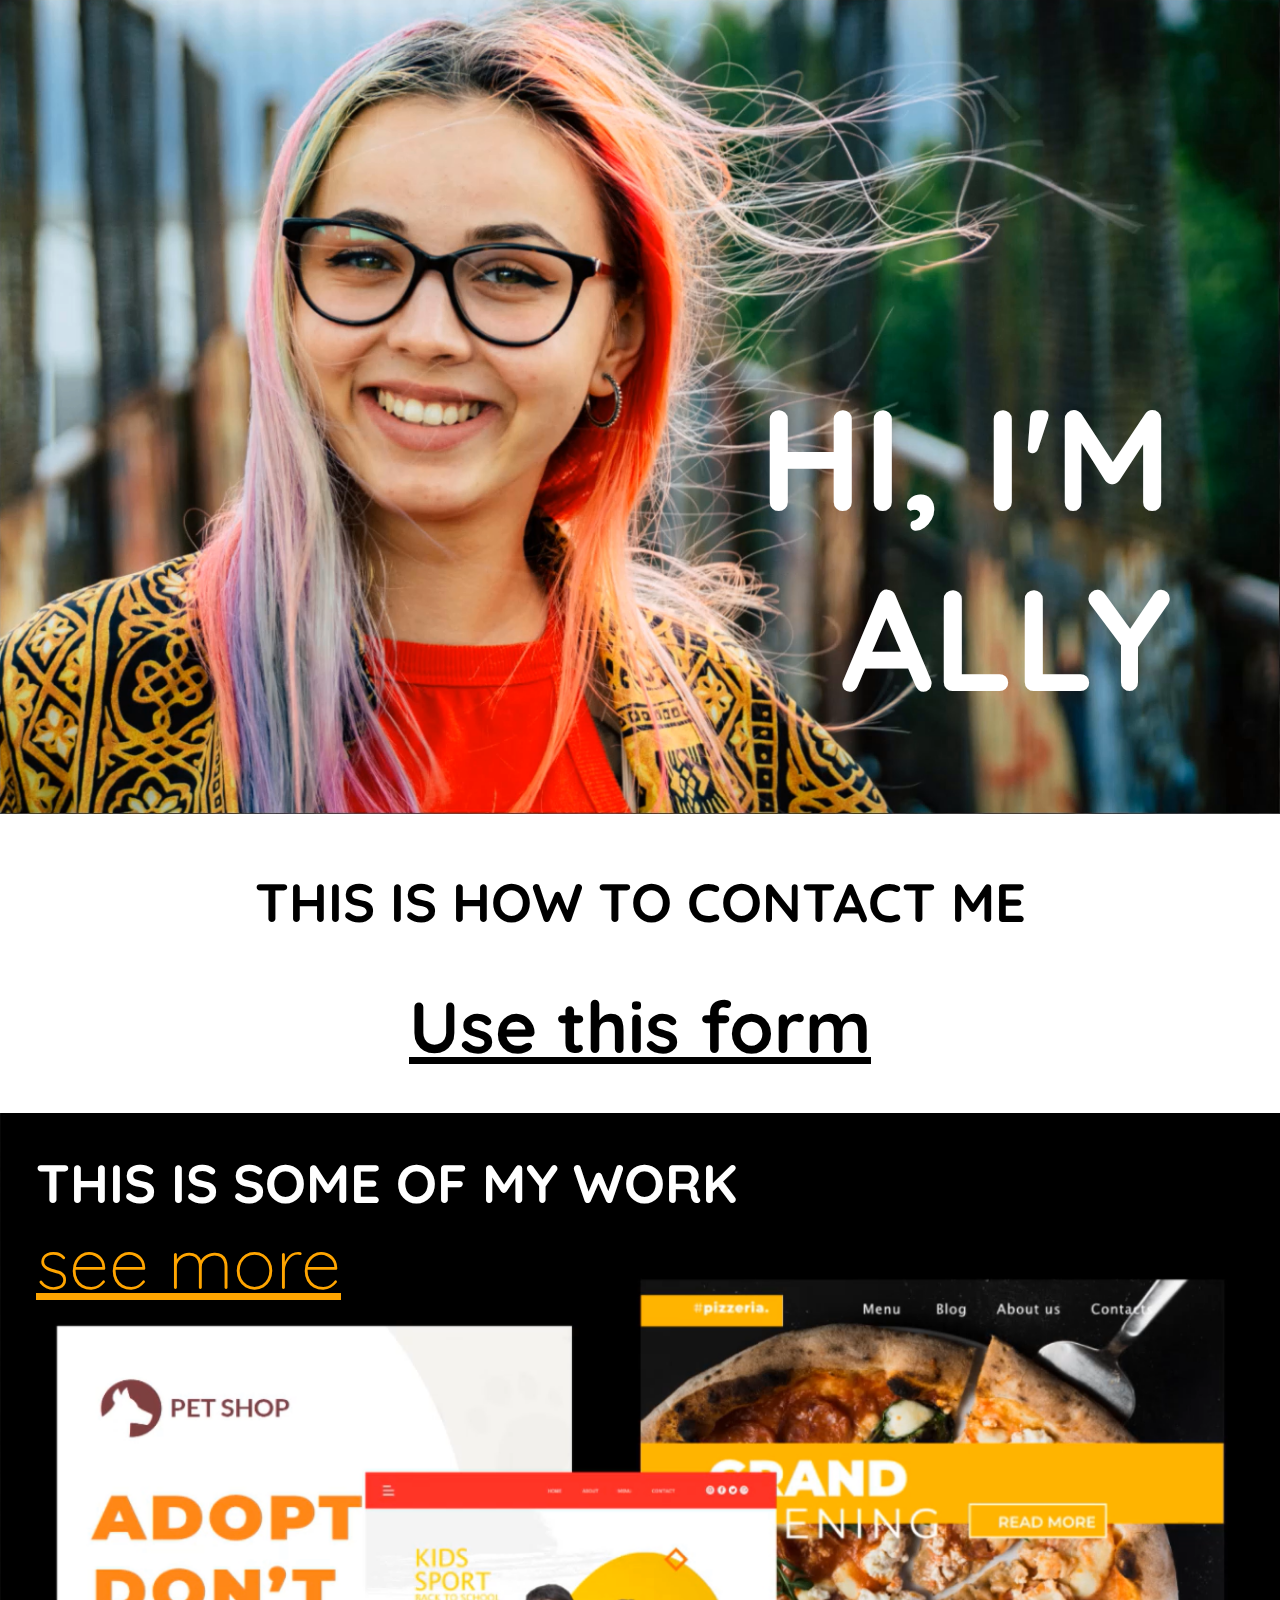
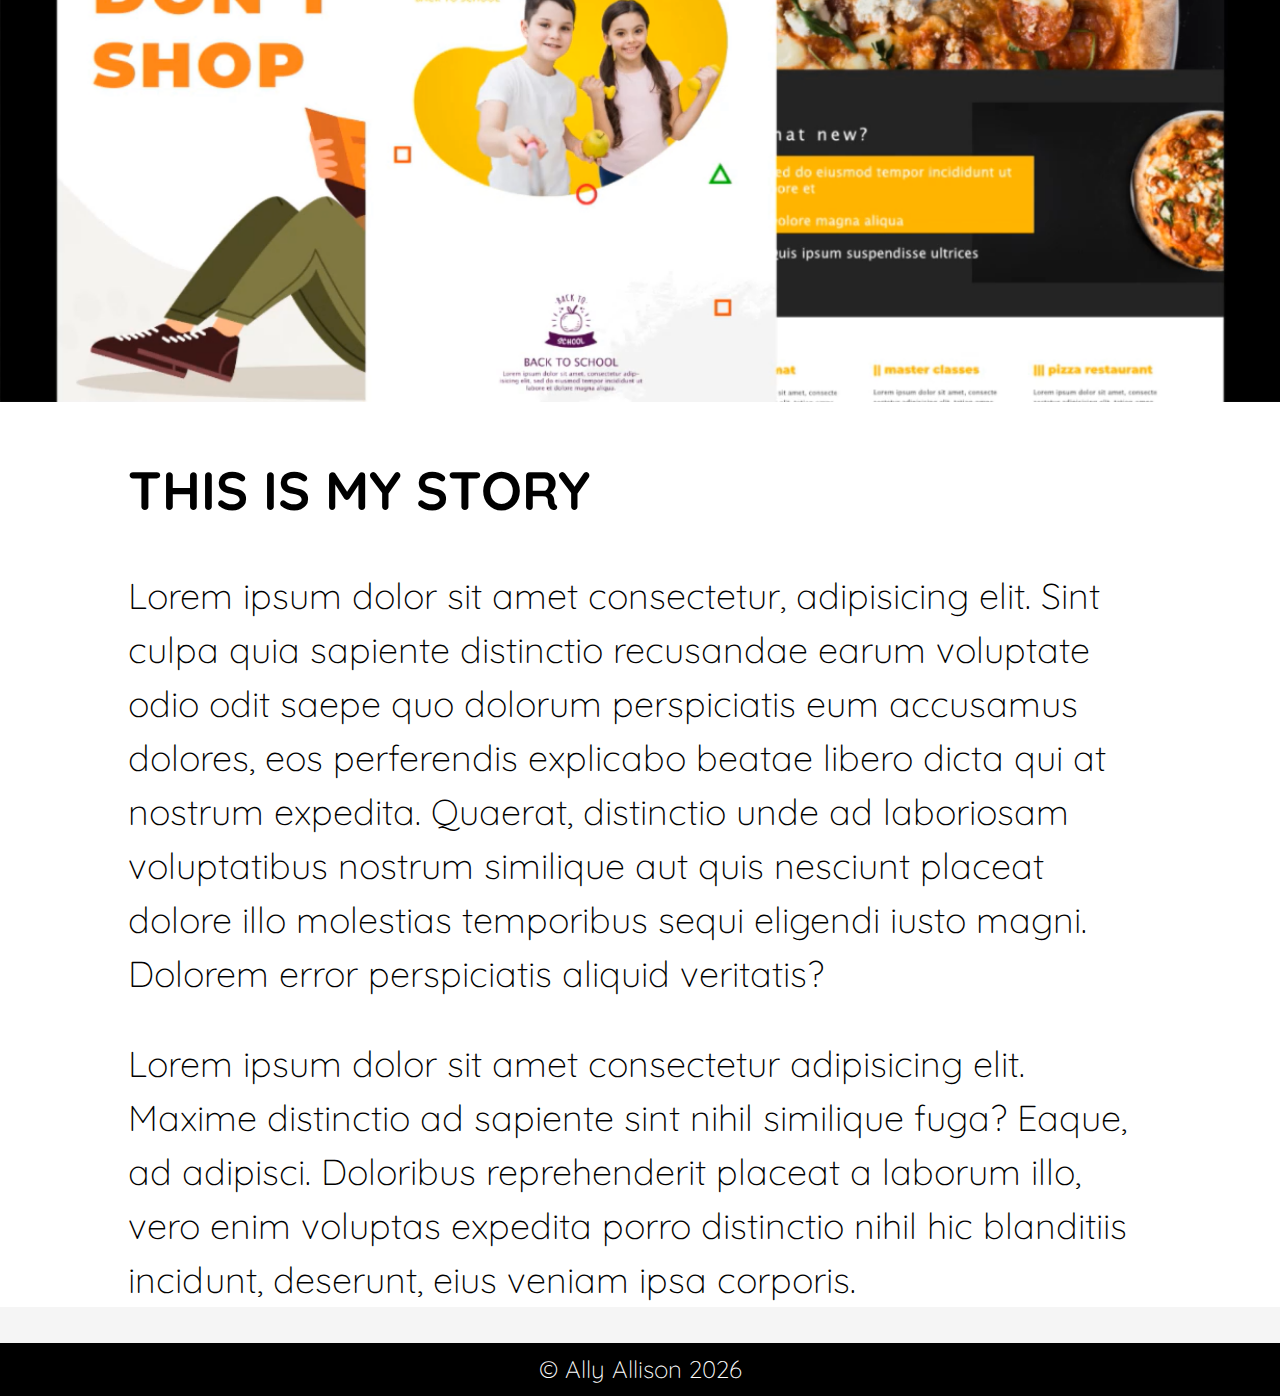
<file: index.html>
<!DOCTYPE html>
<html lang="en">
  <head>
    <meta charset="UTF-8" />
    <meta name="viewport" content="width=device-width, initial-scale=1" />

    <title>Ally's Portfolio</title>

    <meta
      name="description"
      content="This is the portfolio page for Ally Allison that featuers her work expiriance and her projects."
    />
    <meta property="og:title" content="About Ally Allison" />
    <meta
      property="og:description"
      content="This is the portfolio page for Ally Allison that featuers her work expiriance and her projects."
    />
    <meta property="og:url" content="https://ally.allison" />
    <link rel="canonical" href="https://ally.allison" />
    <meta property="og:image" content="https://ally.allison/images/Ally2" />
    <meta property="og:image:alt" content="The picture of smiling Ally." />
    <meta property="og:locale" content="en" />
    <meta property="og:type" content="website" />
    <meta name="twitter:card" content="summary_large_image" />

    <link rel="shortcut icon" href="favicon.png" />
    <link rel="stylesheet" href="css/site.css" />
  </head>
  <body>
    <main>
      <div class="hero">
        <h1>Hi, I'm<br />Ally</h1>
        <img src="images/Ally2.png" alt="The picture of me smiling." />
      </div>
      <div id="contact-me">
        <h2>This is how to contact me</h2>
        <h3><a id="show-form" href="#">Use this form</a></h3>

        <form id="email-form" action="" method="post">
          <label for="name">Name: </label>
          <input id="name" type="text" name="name" required />
          <label for="email">Email: </label>
          <input id="email" type="email" name="email" required />
          <label for="message">Message: </label>
          <textarea
            id="message"
            type="text"
            name="message"
            rows="5"
            required
          ></textarea>
          <div>
            <button type="submit">Contact Ally</button>
            <button type="reset">Reset Form</button>
          </div>
        </form>
      </div>
      <div id="portfolio-section">
        <div>
          <h2>This is some of my work</h2>
          <a href="portfolio.html">see more</a>
        </div>
        <img
          src="images/Landing_Page_Collage.png"
          alt="My portfolio collage, includng images of my adoption campaign, restaurant site, and kids sports site."
        />
      </div>
      <div id="my-story">
        <h2>This is my story</h2>
        <p>
          Lorem ipsum dolor sit amet consectetur, adipisicing elit. Sint culpa
          quia sapiente distinctio recusandae earum voluptate odio odit saepe
          quo dolorum perspiciatis eum accusamus dolores, eos perferendis
          explicabo beatae libero dicta qui at nostrum expedita. Quaerat,
          distinctio unde ad laboriosam voluptatibus nostrum similique aut quis
          nesciunt placeat dolore illo molestias temporibus sequi eligendi iusto
          magni. Dolorem error perspiciatis aliquid veritatis?
        </p>
        <p>
          Lorem ipsum dolor sit amet consectetur adipisicing elit. Maxime
          distinctio ad sapiente sint nihil similique fuga? Eaque, ad adipisci.
          Doloribus reprehenderit placeat a laborum illo, vero enim voluptas
          expedita porro distinctio nihil hic blanditiis incidunt, deserunt,
          eius veniam ipsa corporis.
        </p>
      </div>
    </main>
    <footer>&copy; Ally Allison <span id="cr-date"></span></footer>
  </body>
  <script src="js/app.js"></script>
  <script>
    app.homeStartup();
  </script>
</html>
</file>
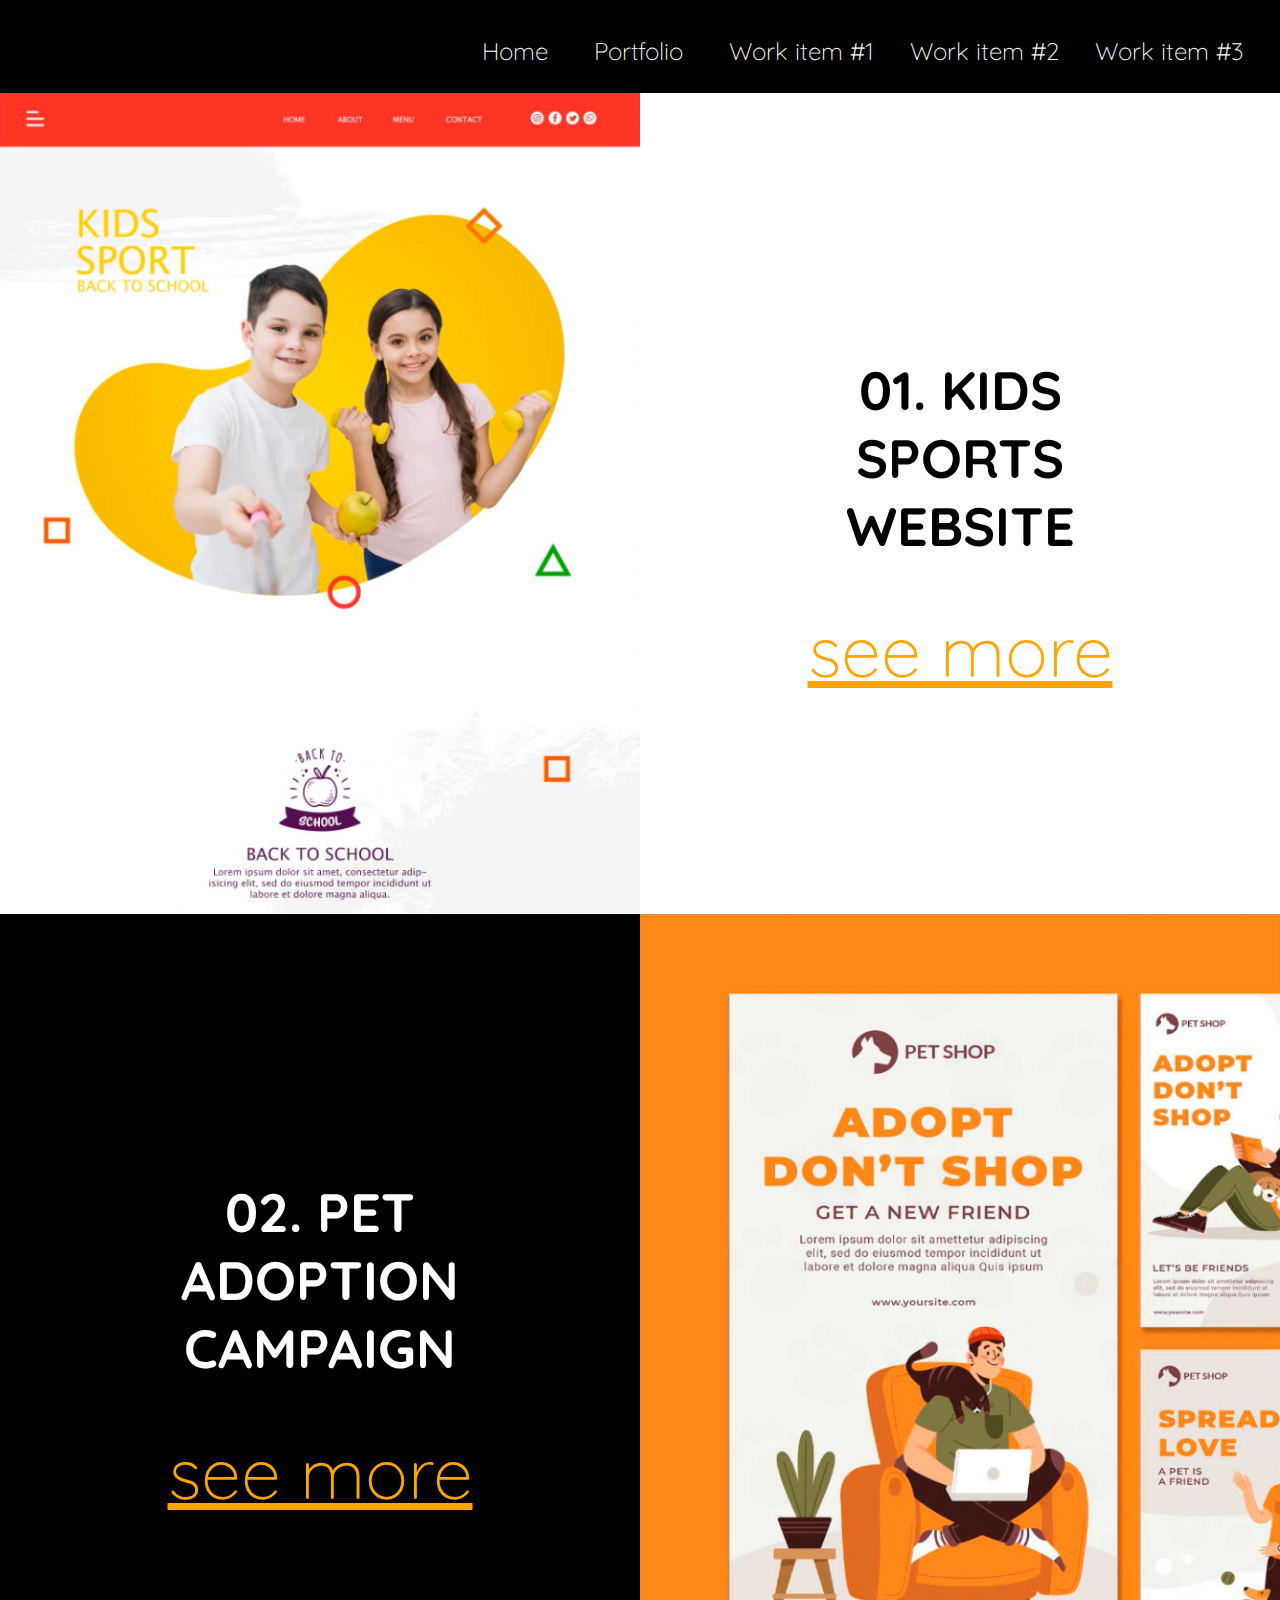
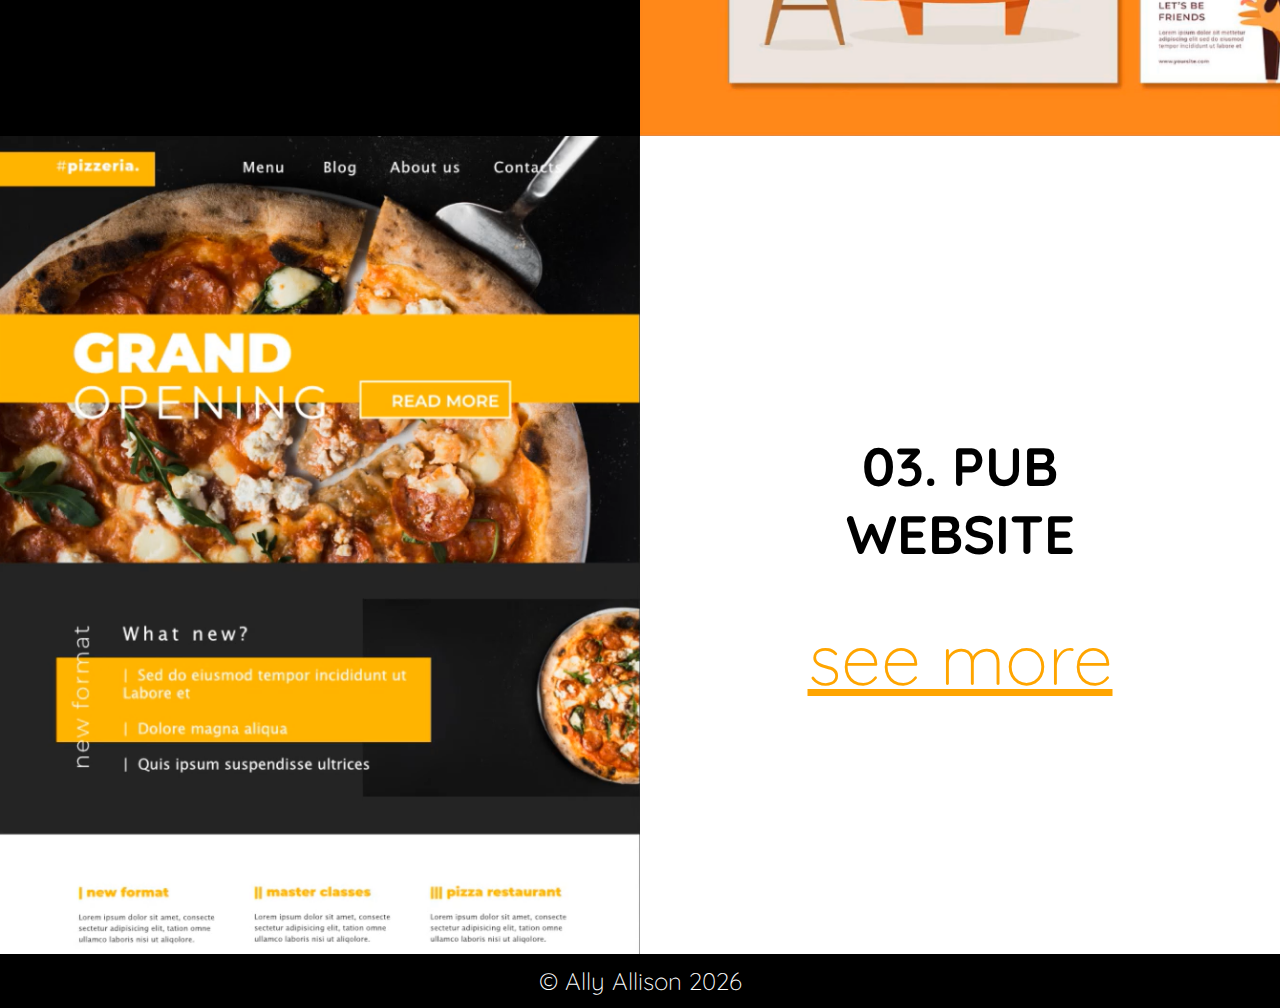
<file: portfolio.html>
<!DOCTYPE html>
<html lang="en">
  <head>
    <meta charset="UTF-8" />
    <meta name="viewport" content="width=device-width, initial-scale=1" />

    <title>Ally's Portfolio</title>

    <meta
      name="description"
      content="This is the portfolio page for Ally Allison that featuers her work expiriance and her projects."
    />
    <meta property="og:title" content="About Ally Allison" />
    <meta
      property="og:description"
      content="This is the portfolio page for Ally Allison that featuers her work expiriance and her projects."
    />
    <meta property="og:url" content="https://ally.allison" />
    <link rel="canonical" href="https://ally.allison" />
    <meta property="og:image" content="images/Ally2" />
    <meta property="og:image:alt" content="The picture of smiling Ally." />
    <meta property="og:locale" content="en" />
    <meta property="og:type" content="website" />
    <meta name="twitter:card" content="summary_large_image" />

    <link rel="shortcut icon" href="favicon.png" />
    <link rel="stylesheet" href="css/site.css" />
  </head>
  <body>
    <header>
      <nav>
        <ul id="nav-header">
          <li><a href="index.html">Home</a></li>
          <li><a href="portfolio.html">Portfolio</a></li>
        </ul>
      </nav>
    </header>
    <main></main>
    <footer>&copy; Ally Allison <span id="cr-date"></span></footer>
  </body>
  <script src="js/app.js"></script>
  <script>
    app.portfolioStartup();
  </script>
</html>
</file>
<file: css/site.css>
@import url('https://fonts.googleapis.com/css2?family=Quicksand:wght@300;700&display=swap');

html {
  font-family: 'Quicksand', sans-serif;
  font-size: 36px;
  font-weight: 300;
}

body {
  max-width: 1440px;
  margin: auto;
  background-color: rgba(0, 0, 0, 0.04);
}

main {
  background-color: #fff;
}

h1 {
  font-size: 4rem;
  text-transform: uppercase;
}

h2 {
  text-transform: uppercase;
}

h3 {
  text-align: center;
}

p {
  line-height: 1.5rem;
}

a {
  color: orange;
  font-size: 2rem;
  margin: 0;
}

form {
  display: none;
  padding: 0 15%;
  padding-bottom: 1rem;
}

button {
  font-size: 0.75rem;
  padding: 0.25rem 5%;
  margin: 0.25rem;
}

input,
textarea {
  font-size: 1rem;
}

nav ul {
  list-style-type: none;
  color: #fff;
  margin: 0;
  text-align: right;
}
nav ul li {
  margin-right: 5%;
  display: inline-block;
  margin-right: 1rem;
}
nav ul li a {
  color: #fff;
  text-decoration: none;
}

header {
  background-color: #000;
  padding: 0.67rem 0;
}
header a {
  font-size: 0.67rem;
}

footer {
  background-color: #000;
  color: #fff;
  text-align: center;
  padding: 0.33rem 0;
  font-size: 0.67rem;
}

.hero {
  position: relative;
}
.hero > img {
  width: 100%;
}
.hero h1 {
  color: #fff;
  position: absolute;
  bottom: 0;
  right: 3rem;
  text-align: right;
}

#contact-me h2 {
  text-align: center;
}
#contact-me a {
  color: #000;
}

#portfolio-section {
  position: relative;
}
#portfolio-section img {
  width: 100%;
}
#portfolio-section > div {
  position: absolute;
  left: 1rem;
  top: 1rem;
}
#portfolio-section h2 {
  color: #fff;
  margin: 0;
}

#my-story {
  padding-left: 10%;
  padding-right: 10%;
}

.highlight {
  text-align: center;
  display: flex;
  justify-content: space-between;
  align-items: center;
  flex-direction: row-reverse;
}
.highlight > div {
  flex-grow: 1;
}
.inverted {
  color: #fff;
  background-color: #000;
  flex-direction: row;
}

.highlight > img {
  width: 50%;
}
.highlight.inverted img {
  width: 50%;
}

#work-item h1 {
  font-size: 2rem;
  text-align: center;
}
#work-item img {
  width: 100%;
}

.work-explanation {
  padding-left: 10%;
  padding-right: 10%;
}

.vis-form {
  display: grid;
}

@media screen and (max-width: 600px) {
  html {
    font-size: 24px;
  }
  h1 {
    font-size: 3rem;
  }
  h2 {
    font-size: 1.5rem;
  }
  #portfolio-section > div > a {
    font-size: 1rem;
  }
}

@media screen and (min-width: 601px) and (max-width: 767px) {
  html {
    font-size: 28px;
  }
  h1 {
    font-size: 3rem;
  }
  h2 {
    font-size: 1.3rem;
  }
  #portfolio-section > div > a {
    font-size: 1.2rem;
  }
}

@media screen and (min-width: 768px) and (max-width: 991px) {
  html {
    font-size: 30px;
  }
  h1 {
    font-size: 3rem;
  }
  h2 {
    font-size: 1.3rem;
  }
  #portfolio-section > div > a {
    font-size: 1.2rem;
  }
}

@media screen and (min-width: 992px) and (max-width: 1199px) {
  html {
    font-size: 32px;
  }
  h1 {
    font-size: 3rem;
  }
  h2 {
    font-size: 1.3rem;
  }
  #portfolio-section > div > a {
    font-size: 1.2rem;
  }
}

@media screen and (min-width: 1200px) {
}

@media print {
  *,
  *::before,
  *::after {
    font-size: 32px !important;
    color: #000 !important;
    box-shadow: none !important;
    text-shadow: none !important;
  }

  header,
  footer {
    display: none;
  }

  a[href]::after {
    content: ' (' attr(href) ')';
  }

  a {
    text-decoration: none;
  }

  @page {
    margin: 2.5cm;
    size: a4 portrait;
  }

  /* h2 {
      page-break-before: always;
   } */

  ol,
  ul {
    page-break-inside: avoid;
  }

  p {
    orphans: 2;
    widows: 2;
  }

  h1 {
    font-size: 2rem !important;
    color: #fff !important;
  }
  
  #email-form {
    display: grid;
  }
  #email-form label {
    font-size: 0.8rem !important;
  }
  button {
    font-size: 0.8rem !important;
  }
  textarea{
    font-size: 0.5rem !important;
  }

  #project-technologies {
    page-break-before: always;
  }
}
</file>
